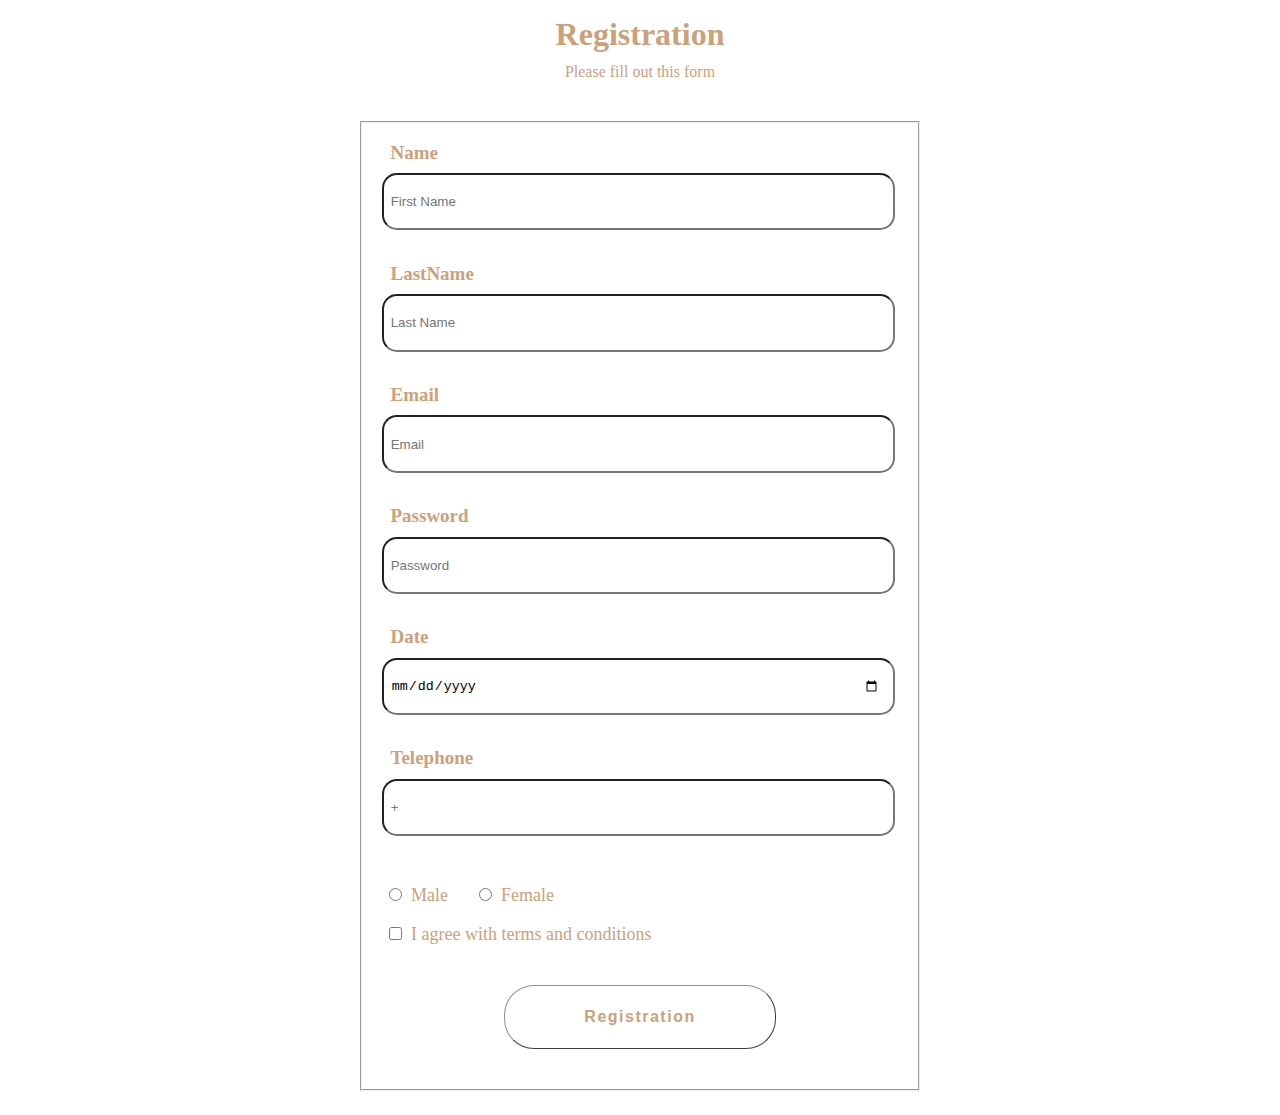
<file: hw_2/index.html>
<!DOCTYPE html>
<html lang="en">
<head>
    <meta charset="UTF-8">
    <meta http-equiv="X-UA-Compatible" content="IE=edge">
    <meta name="viewport" content="width=device-width, initial-scale=1.0">
    <title>Registration</title>
    <link rel="stylesheet" href="style.css">
</head>
<body>

<div class="registr">
    <h1>Registration</h1>
    <p>Please fill out this form</p>
</div>

<form action="login.html" class="form_1" method="GET">
    <fieldset>
        <div class="main">
            <label for="username">Name</label>
            <input type="text" id="firstname" name="firstname" placeholder="First Name" required tabindex="1">
            <br>
            <label for="surrname">LastName</label>
            <input type="text" id="lastname" name="lastname" placeholder="Last Name" required tabindex="2">
            <br>
            <label for="email">Email</label>
            <input type="email" id="email" name="email" placeholder="Email" required tabindex="3">
            <br>
            <label for="password">Password</label>
            <input type="password" id="password" required name="password" placeholder="Password" tabindex="4">
            <br>
            <label for="date">Date</label>
            <input type="date" id="date" required name="date" tabindex="5">
            <br>
            <label for="tel">Telephone</label>
            <input type="tel" id="phone" required name="phone" placeholder="+" tabindex="6">
        </div>
        <br><br>

        <input type="radio" id="male" name="gender">
        <label for="male">Male</label>

        <input type="radio" id="female" name="gender">
        <label for="female">Female</label>

        <br>
        <br>
        
        <input type="checkbox" name="terms" id="terms">
        <label for="terms">I agree with terms and conditions</label>
        
        
            <button type="submit">Registration</button>
        
    </fieldset>


</form>
</body>
</html>
</file>
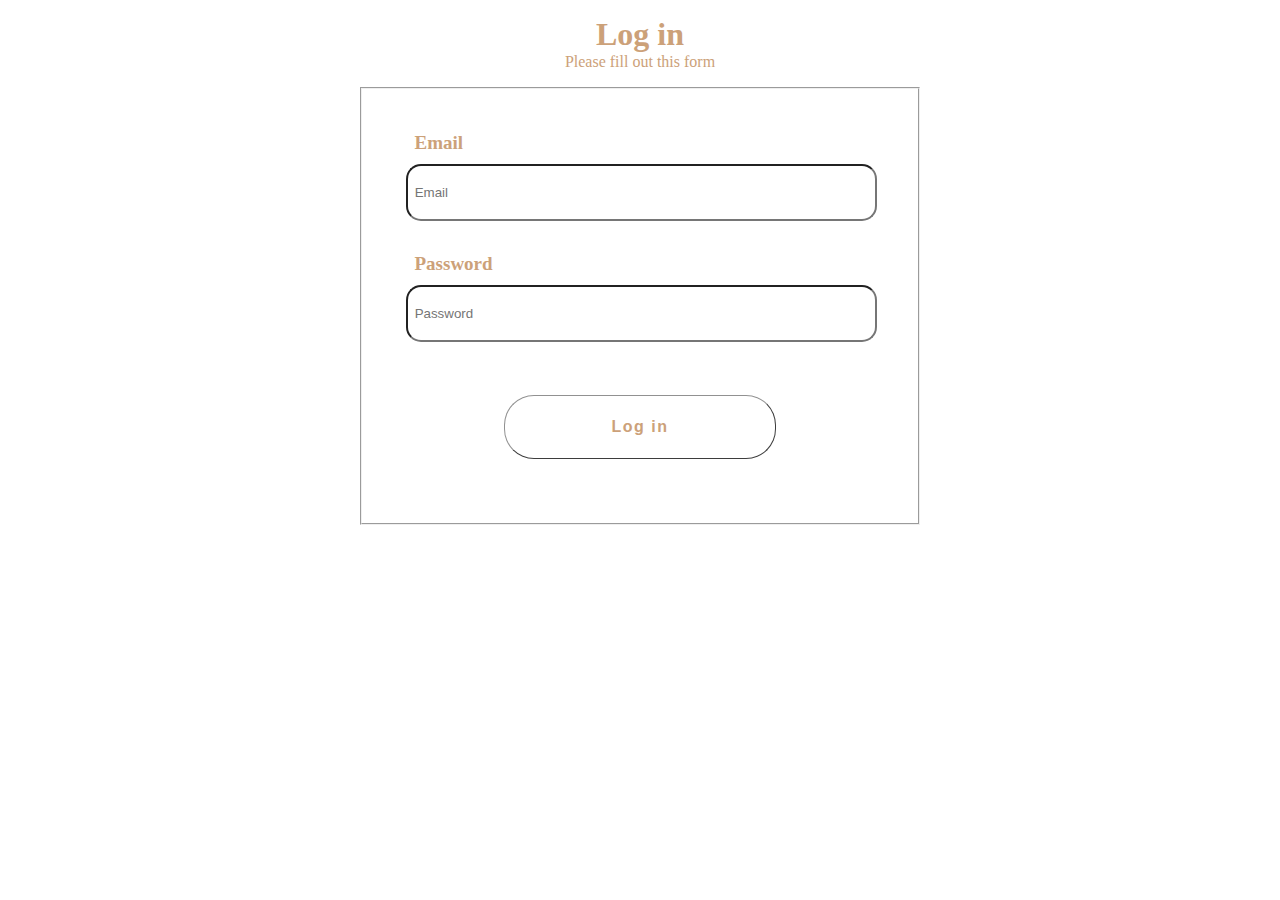
<file: hw_2/login.html>
<!DOCTYPE html>
<html lang="en">
<head>
    <meta charset="UTF-8">
    <meta http-equiv="X-UA-Compatible" content="IE=edge">
    <meta name="viewport" content="width=device-width, initial-scale=1.0">
    <title>Login</title>
    <link rel="stylesheet" href="style.css">
</head>
<body>
    <div class="login">
        <h1>Log in</h1>
        <p>Please fill out this form</p>
    </div>
    <form action="content.html" method="GET" class="form_2">
        <fieldset>
            <label for="email">Email</label>
            <input type="email" id="login_email" name="email" required placeholder="Email">
            <br>
            <label for="password">Password</label>
            <input type="password" id="login_password" name="password" required placeholder="Password">
            <br>
            <button type="submit">Log in</button>
        </fieldset>
    </form>
</body>
</html>
</file>
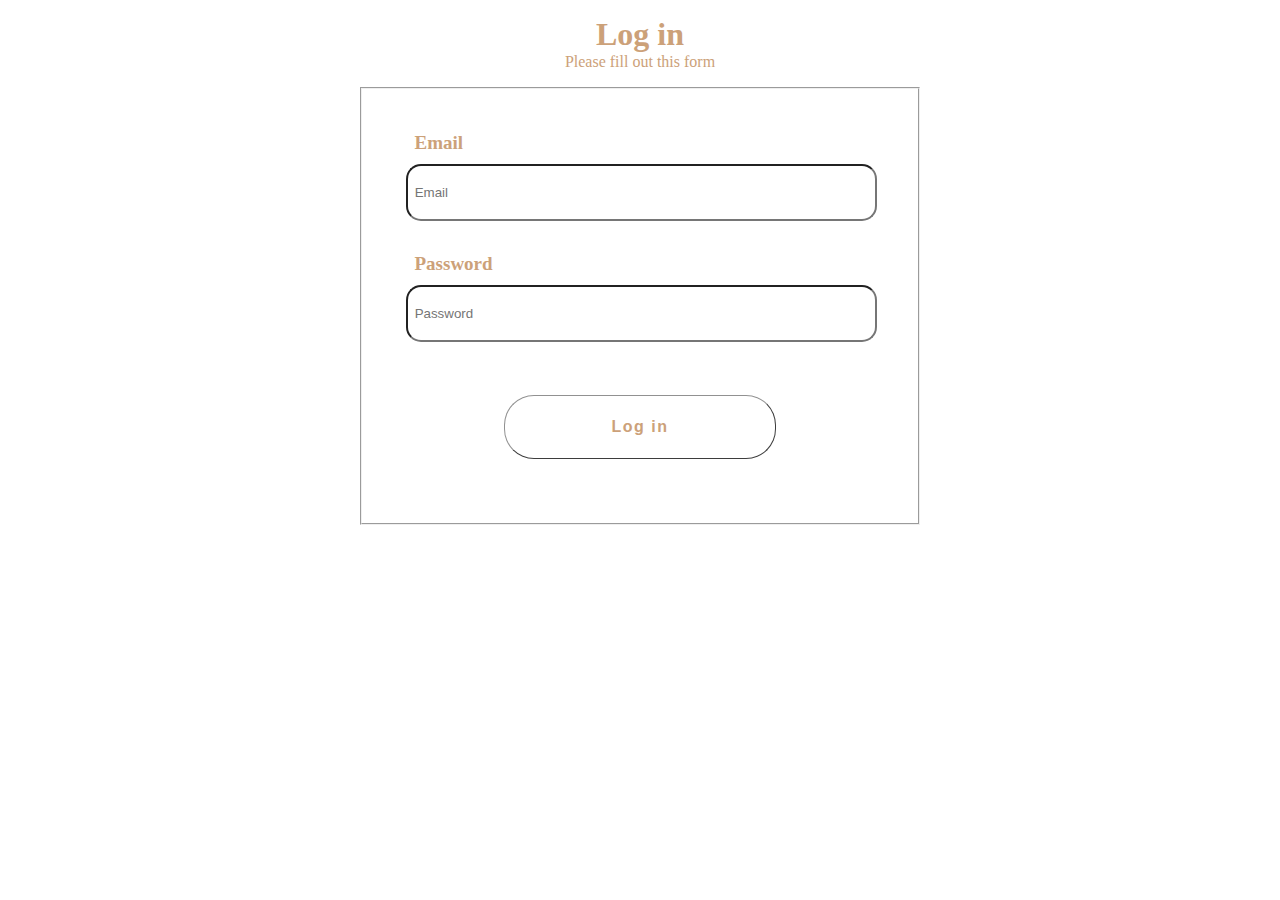
<file: hw_3/login.html>
<!DOCTYPE html>
<html lang="en">
<head>
    <meta charset="UTF-8">
    <meta http-equiv="X-UA-Compatible" content="IE=edge">
    <meta name="viewport" content="width=device-width, initial-scale=1.0">
    <title>Login</title>
    <link rel="stylesheet" href="style.css">
</head>
<body>
    <div class="login">
        <h1>Log in</h1>
        <p>Please fill out this form</p>
    </div>
    <form action="content.html" method="GET" class="form_2">
        <fieldset>
            <label for="email">Email</label>
            <input type="email" id="email" name="email" required placeholder="Email">
            <br>
            <label for="password">Password</label>
            <input type="password" id="password" name="password" required placeholder="Password">
            <br>
            <button type="submit">Log in</button>
        </fieldset>
    </form>
</body>
</html>
</file>
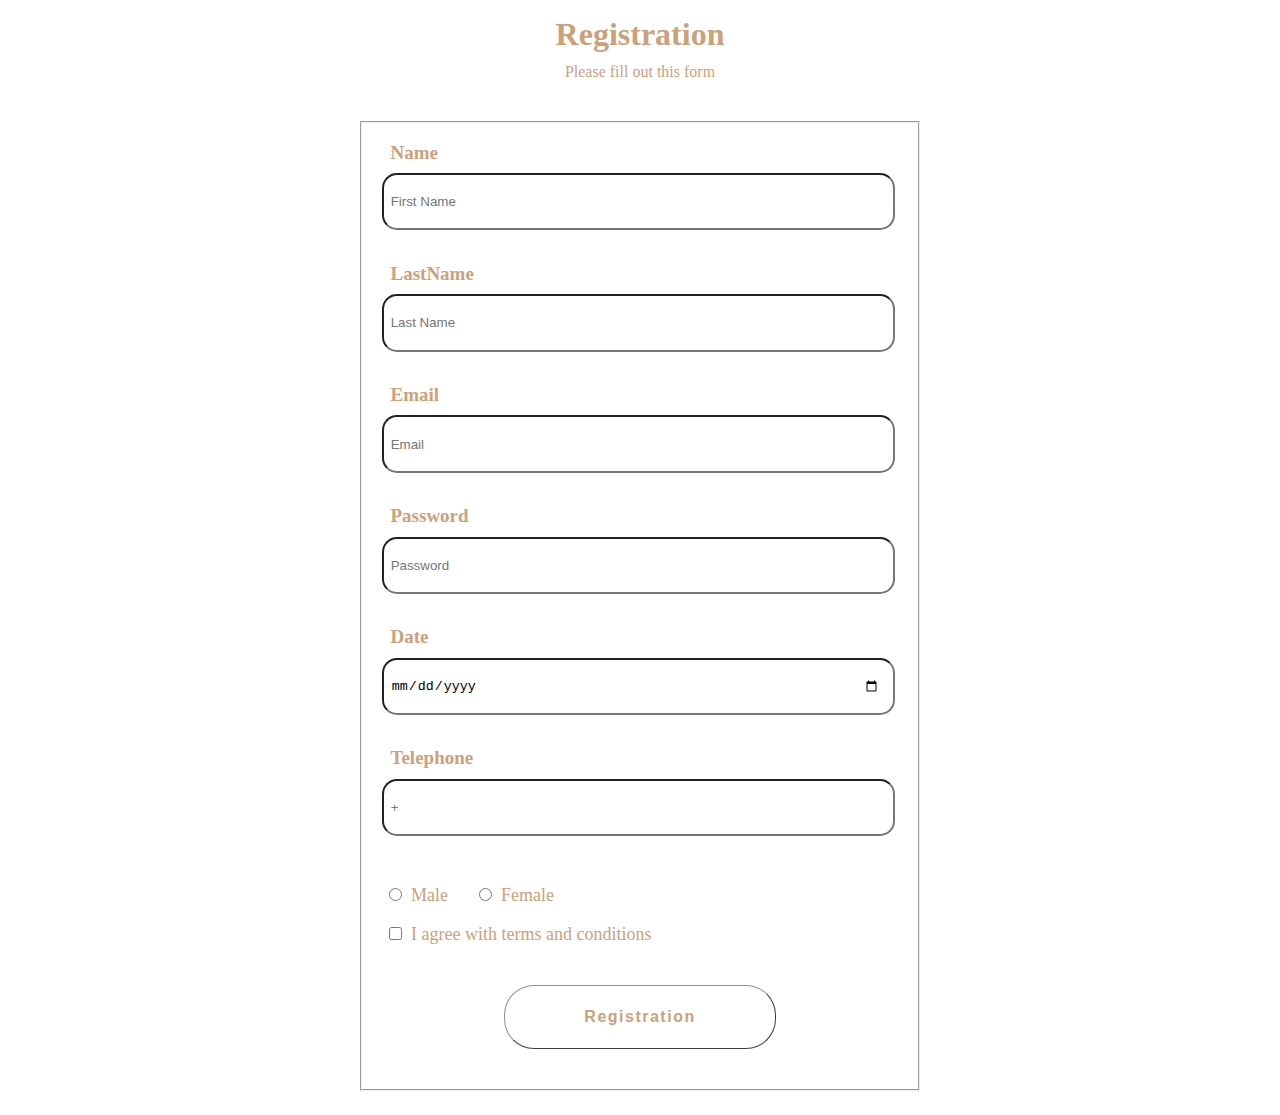
<file: hw_3/register.html>
<!DOCTYPE html>
<html lang="en">
<head>
    <meta charset="UTF-8">
    <meta http-equiv="X-UA-Compatible" content="IE=edge">
    <meta name="viewport" content="width=device-width, initial-scale=1.0">
    <title>Registration</title>
    <link rel="stylesheet" href="style.css">
</head>
<body>

<div class="registr">
    <h1>Registration</h1>
    <p>Please fill out this form</p>
</div>

<form action="login.html" class="form_1" method="GET">
    <fieldset>
        <div class="main">
            <label for="firstname">Name</label>
            <input type="text" id="firstname" name="firstname" placeholder="First Name" required tabindex="1">
            <br>
            <label for="lastname">LastName</label>
            <input type="text" id="lastname" name="lastname" placeholder="Last Name" required tabindex="2">
            <br>
            <label for="email">Email</label>
            <input type="email" id="email" name="email" placeholder="Email" required tabindex="3">
            <br>
            <label for="password">Password</label>
            <input type="password" id="password" required name="password" placeholder="Password" tabindex="4">
            <br>
            <label for="date">Date</label>
            <input type="date" id="date" required name="date" tabindex="5">
            <br>
            <label for="tel">Telephone</label>
            <input type="tel" id="tel" required name="phone" placeholder="+" tabindex="6">
        </div>
        <br><br>

        <input type="radio" id="male" name="gender">
        <label for="male">Male</label>

        <input type="radio" id="female" name="gender">
        <label for="female">Female</label>

        <br>
        <br>
        
        <input type="checkbox" name="terms" id="terms">
        <label for="terms">I agree with terms and conditions</label>
        
        <button type="submit">Registration</button>
        
    </fieldset>
</form>
</body>
</html>
</file>
<file: hw_2/style.css>
:root{
    --color:rgb(204, 161, 121);
}
*{
    margin: 0;
    padding: 0;
}

/* REGISTER PAGE AND LOGIN PAGE */

.registr, .login{
    text-align: center;
    margin: 1em 0;
    color: var(--color);
}
.registr h1{
    margin-bottom: 0.3em;
}
.form_1, .form_2{
    margin: 0 auto;
    width: 35em;
}
.form_1,.form_2 fieldset{
    padding: 1.5em;
}
.main label, .form_2 label{
    display: block;
    margin: 1em 0 0.5em 1.5em;
    font-size: 19px;
    font-weight: 700;
    color: var(--color);
}
.main input, .form_2 input{
    margin: 0 0 1em 1.5em;
    padding: 1em 1em 1em 0.5em;
    width:88%;
    border-radius: 15px;
    height: 2em;
}
.form_1 fieldset>input{
    margin-left: 2em;
    margin-right: 0.4em;
}
.form_1 fieldset>label{
    color: var(--color);
    font-size: 18px;
}
.form_1 button, .form_2 button{
    display: block;
    margin: 2.5em auto;
    width: 17em;
    height: 4em;
    border-radius: 30px;
    border-width: 1px;
    border-color: rgb(145, 145, 145);
    font-size: 16px;
    letter-spacing: 1.5px;
    font-weight: 600;
    color: var(--color);
    background-color: white;
}

.form_1 button:hover, .form_2 button:hover{
    background-color: rgb(235, 235, 235);
}

/* CONTENT PAGE */
header{
    display: flex;
    justify-content: space-around;
    align-items: center;
    height: 12vh;
}
#logo{
    font-weight: 900;
    font-size: 30px;
    letter-spacing: 1px;
}
#logo::first-letter{
    color: var(--color);
    
}
nav ul{
    display: flex;
    list-style: none;
    
}
nav ul li{
    margin-right: 4em;
    
}
nav ul a{
    text-decoration: none;
    color: var(--color);
    font-size: 24px;
}
.num{
    color: var(--color);
}
.home img{
    width: 100%;
}
table, tr, td, th{
    border: 1px solid black;
    font-size: 20px;
    text-align: center;
}
table caption{
    font-size: 22px;
    font-weight: 800;
    color: var(--color);
    margin-bottom: 1.5em;
}
table{
    width: 70%;
    margin: 3em auto;
}
td img{
    width: 100%;
}
.table{
    border-bottom: 1px solid black;
}
.list{
    margin-left: 2.5em;
    padding: 2em;
}
.list h2, dt{
    color: var(--color);
    margin-top: 1em;
    
}
.list ul, ol, dl{
    font-size: 20px;
}
footer{
    border-top: 1px solid black;
    padding: 2em;
    text-align: center;
    font-size: 20px;
    color: var(--color);
}
</file>
<file: hw_3/style.css>
:root{
    --color:rgb(204, 161, 121);
}
*{
    margin: 0;
    padding: 0;
}

/* ------- REGISTER PAGE AND LOGIN PAGE ------- */

.registr, .login{
    text-align: center;
    margin: 1em 0;
    color: var(--color);
}
.registr h1{
    margin-bottom: 0.3em;
}
.form_1, .form_2{
    margin: 0 auto;
    width: 35em;
}
.form_1,.form_2 fieldset{
    padding: 1.5em;
}
.main label, .form_2 label{
    display: block;
    margin: 1em 0 0.5em 1.5em;
    font-size: 19px;
    font-weight: 700;
    color: var(--color);
}
.main input, .form_2 input{
    margin: 0 0 1em 1.5em;
    padding: 1em 1em 1em 0.5em;
    width:88%;
    border-radius: 15px;
    height: 2em;
}
.form_1 fieldset>input{
    margin-left: 2em;
    margin-right: 0.4em;
}
.form_1 fieldset>label{
    color: var(--color);
    font-size: 18px;
}
.form_1 button, .form_2 button{
    display: block;
    margin: 2.5em auto;
    width: 17em;
    height: 4em;
    border-radius: 30px;
    border-width: 1px;
    border-color: rgb(145, 145, 145);
    font-size: 16px;
    letter-spacing: 1.5px;
    font-weight: 600;
    color: var(--color);
    background-color: white;
}
.form_1 button:hover, .form_2 button:hover{
    background-color: rgb(235, 235, 235);
}

/* --------- CONTENT PAGE & KDRAMA_GOBLIN PAGES--------- */

/* HEADER */

header{
    display: flex;
    justify-content: space-around;
    align-items: center;
    height: 8vh;
    position: fixed;
    z-index: 1000;
    top: 0;
    left: 0;
    right: 0;
    background-color: #fff;
    box-shadow: 0 .5rem 1rem rgba(0, 0, 0, .1);
}
#logo{
    font-weight: 900;
    font-size: 30px;
    letter-spacing: 1px;
}
#logo a{
    color: black;
    text-decoration: none;
}
#logo::first-letter{
    color: var(--color);
}
nav ul{
    display: flex;
    list-style: none;
}
nav ul li{
    margin-right: 8em;
}
nav ul a{
    text-decoration: none;
    color: var(--color);
    font-size: 24px;
}
.num{
    color: var(--color);
}

/* MAIN OF CONTENT PAGE */

.home{
    background: url(main.png) no-repeat;
    background-size: cover;
    background-position: center;
    min-height: 80vh;
    margin-top: 4.8em;
}
table, tr, td, th{
    border: 1px solid black;
    font-size: 20px;
    text-align: center;
}
table caption{
    font-size: 28px;
    font-weight: 800;
    color: var(--color);
    margin-bottom: 1.5em;
}
table caption span{
    font-size: 14px;
    font-weight: 300;
    vertical-align: center;
    text-decoration: underline;
}
table{
    width: 70%;
    margin: 3em auto;
}
td img{
    width: 100%;
}
.table{
    border-bottom: 1px solid black;
}
.list{
    margin-left: 2.5em;
    padding: 2em;
}
.main_content{
    border-bottom: 1px solid black;
}
.list h2, dt{
    color: var(--color);
    margin-top: 1em;
    font-size: 28px;
}
.list ul, .list ol, .list dl{
    font-size: 20px;
}
.list ul > li, .list ol > li{
    text-decoration: underline;
}
.list ul li + div, .list ol li + div{
    color: var(--color);
}
.list ul li:hover::first-letter, ol li:hover::first-letter{
    font-size: 28px;
}

/* HEADER OF KDRAMA_GOBLIN PAGE ~ BURGER-MENU */

header #toggler{
    display: none;
}
header .fa-bars{
    font-size: 3rem;
    color: #333;
    border-radius: .5rem;
    padding: .5rem 1.5rem;
    cursor: pointer;
    display: none;
}

/* MAIN OF KDRAMA_GOBLIN PAGE */

.home_2{
    margin-top: 8em;
    margin-bottom: 3em;
    display: flex;
    justify-content: space-around;
}
.text_goblin{
    min-width: 450px;
    padding-top: 5em;
    margin-left: 5em;
}
.text_goblin h1{
    font-size: 50px;
    letter-spacing: 2px;
    text-align: center;
    color: var(--color);
    margin-bottom: 30px;
}
.text_goblin p{
    font-size: 26px;
    line-height: 1.3em;
    text-indent: 20px;
}
.img_goblin img{
    width: 45rem;
}
.plot{
    margin-top: 2.5em;
}
.plot h1{
    text-align: center;
    letter-spacing: 2px;
    font-size: 50px;
    color: var(--color);
    margin-bottom: 15px;
}
.plot p{
    width: 85%;
    margin: 0 auto;
    text-align: center;
    font-size: 22px;
    line-height: 30px;
}
.actors h1{
    text-align: center;
    letter-spacing: 2px;
    font-size: 50px;
    color: var(--color);
    margin-bottom: 15px;
    margin-top: 55px;
}
.actors .box-container{
    display: flex;
    flex-wrap: wrap;
    gap: 2rem;
}
.actors .box-container .box{
    flex: 1 1 30rem;
    box-shadow: 0 .5rem 1.5rem rgba(0, 0, 0, .1);
    border-radius: .5rem;
    border: .1rem solid rgba(0, 0, 0, .1);
    position: relative;
}
.actors .box-container .box .image{
    position: relative;
    text-align: center;
    padding-top: 2rem;
    overflow: hidden;
}
.actors .box-container .box .image img{
    width: 40%;
}
.actors .box-container .box .content{
    padding: 2rem;
    text-align: center;
}
.actors .box-container .box .content h3{
    font-size: 1.9rem;
    color: #333;
}
aside{
    position: fixed;
    left: -40px;
    top: 780px;
}
aside img{
    position: relative;
    width: 200px;
}

/* FOOTER */

.footer{
    padding: 1.5em 0 1em;
    text-align: center;
    color: var(--color);
}
footer hr{
    display: none;
}
.footer ~ p{
    color: var(--color);
    text-align: center;
    margin: 1px 0 10px;
    padding: 2px;
}

/* MEDIA QUERIES */

@media (max-width:800px){
    header .fa-bars{
        display: block;
    }
    header nav{
        position: absolute;
        top: 100%;
        left: 0;
        right: 0;
        background: #eee;
        border-top: .1rem solid rgba(0, 0, 0, .1);
        clip-path: polygon(0 0, 100% 0, 100% 0, 0 0);
    }
    header #toggler:checked ~ nav{
        clip-path:polygon(0 0, 100% 0, 100% 100%, 0% 100%);
    }
    header nav ul{
        display: block;
    }
    header nav a{
        margin: 1.5rem;
        padding: 1.5rem;
        background: #fff;
        border: .1rem solid rgba(0, 0, 0, .1);
        display: block;
    }
}

@media (max-width: 1140px){
    .home_2{
        margin-top: 2em;
        display: flex;
        flex-direction: column;
    }
    .img_goblin img{
        width: 100%;
    }
    .img_goblin{
        width: 50em;
        margin: 0 auto;
    }
    .text_goblin{
        margin-right: 4em;
    }
}

@media (max-width: 765px){
    .img_goblin img{
        width: 100%;
    }
    .img_goblin{
        width: 100%;
        margin: 0 auto;
    }
    .text_goblin{
        margin-right: 4em;
    }
}
@media (max-width:538px){
    .text_goblin{
        min-width: 100px;
        margin-right: 4em;
    }
}
</file>
